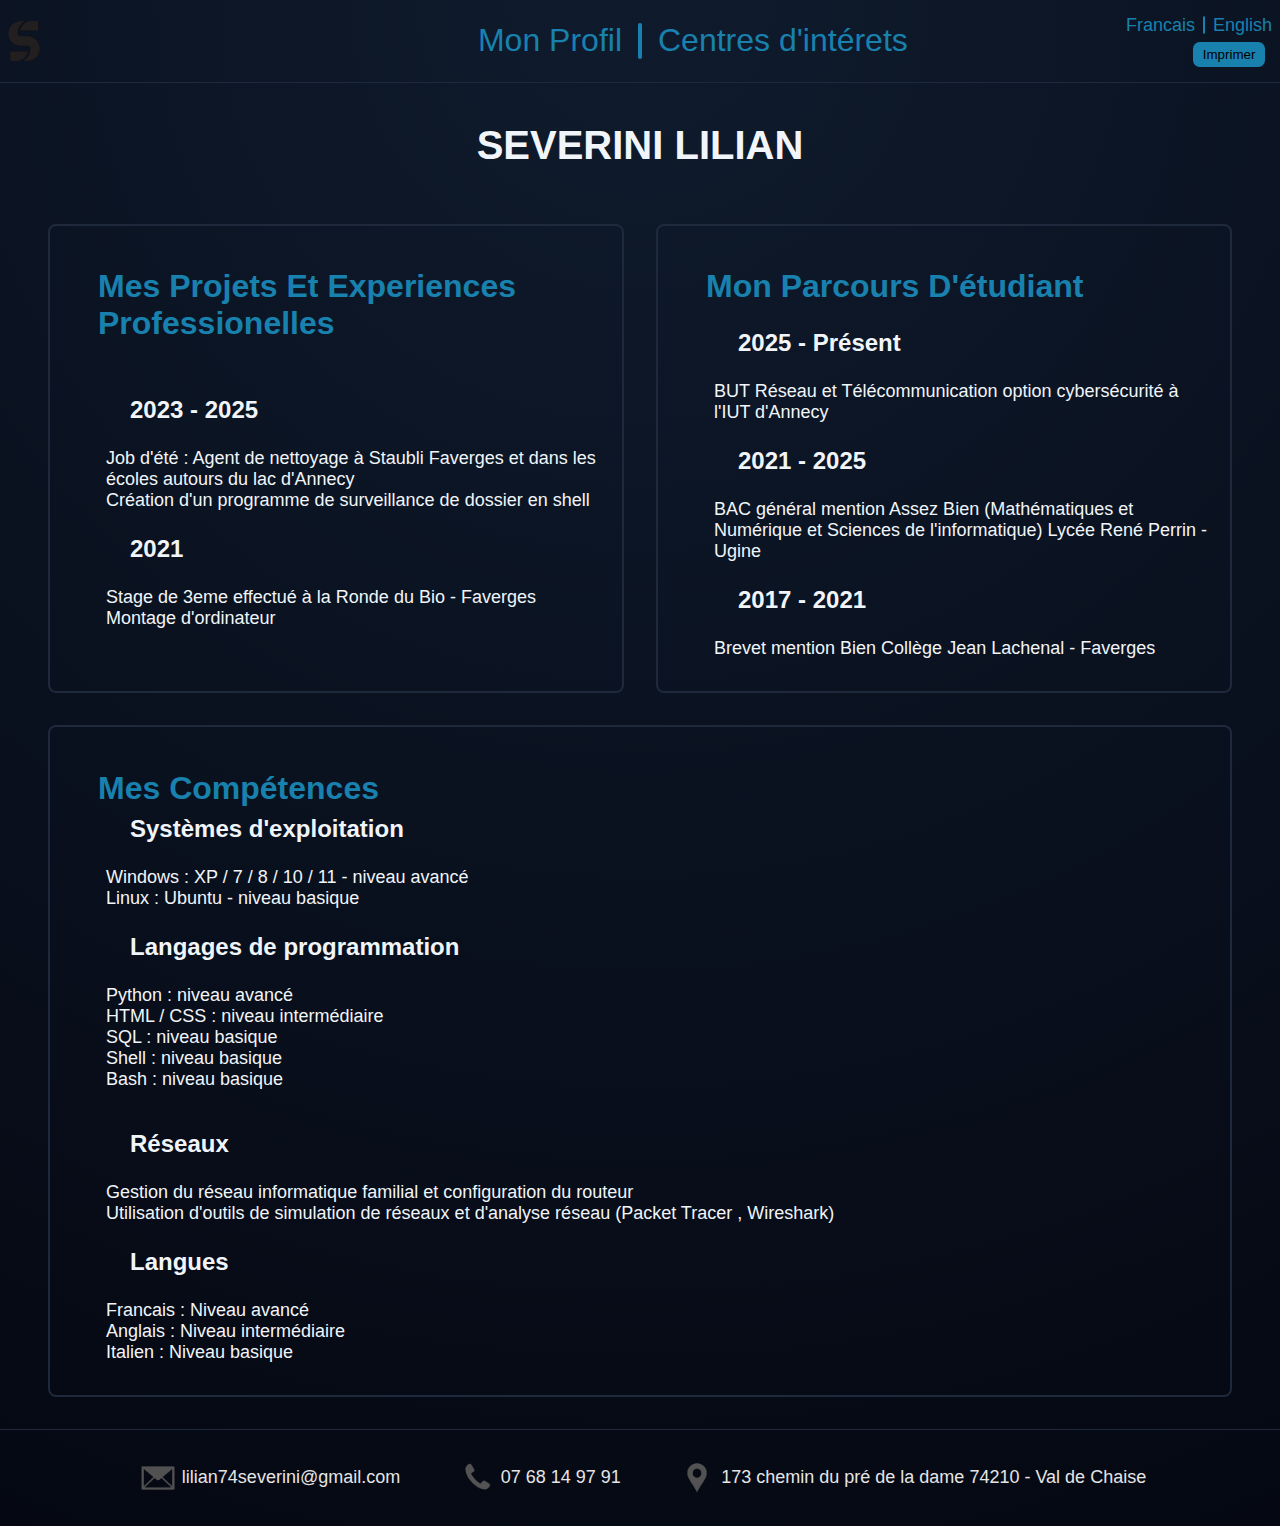
<file: index.html>
<!DOCTYPE html>
<html lang="fr">
    <head>
        <meta charset="UTF-8">
        <meta name="viewport" content="width=device-width,initial-scale=1">
        <meta name="author" content="Severini Lilian">
        <meta name="description" content="Mon profil professionel">
        <title>Severini Lilian</title>
        <link rel="stylesheet" href="./css/default.css">
        <link rel="stylesheet" href="./css/style.css">
        <link rel="stylesheet" href="./css/layout.css">
        <link rel="icon" type="image/x-icon" href="img/logos.png">
    </head>

    <body>
        <header id="tete">
            <div class="headleft">
                <img width="45" src="img/logos.png" alt="logo du site">
            </div>
            <div class="center-head">
                <a id="jsp" href="indexfr.html">Mon Profil</a>
                <div class="separator"></div>
                <a id="jsp2" href="activityfr.html">Centres d'intérets</a>
            </div>
            <div class="headright">
                <div class="headright-top">
                    <a href="indexfr.html">Francais</a>
                    <div class="lang-separator"></div>
                    <a href="indexen.html">English</a>
                </div>
                <button onclick="window.print()">Imprimer</button>
            </div>
        </header>

        <main>
            <h1>Severini Lilian</h1>
            <div class="contenu">
                <article>
                    <h2>Mes projets et experiences professionelles</h2>
                    <ul>
                        <li><h3>2023 - 2025</h3>
                            <p>Job d'été : Agent de nettoyage à Staubli Faverges et dans les écoles autours du lac d'Annecy</p>
                            <p>Création d'un programme de surveillance de dossier en shell</p></li>
                        <li><h3>2021</h3>
                            <p>Stage de 3eme effectué à la Ronde du Bio - Faverges</p>
                            <p>Montage d'ordinateur</p></li>
                    </ul>
                </article>
                <article>
                    <h2>Mon parcours d'étudiant</h2>
                    <ul>
                        <li><h3>2025 - Présent</h3>
                            <p>BUT Réseau et Télécommunication option cybersécurité à l'IUT d'Annecy</p></li>
                        <li><h3>2021 - 2025</h3>
                            <p>BAC général mention Assez Bien (Mathématiques et Numérique et Sciences de l'informatique) Lycée René Perrin - Ugine</p></li>
                        <li><h3>2017 - 2021</h3>
                            <p>Brevet mention Bien Collège Jean Lachenal - Faverges</p></li>
                    </ul>
                </article>
                <article>
                    <h2>Mes compétences</h2>
                    <div class="up">
                        <ul>
                            <li><h3>Systèmes d'exploitation</h3>
                            <p>Windows : XP / 7 / 8 / 10 / 11 - niveau avancé</p>
                            <p>Linux : Ubuntu - niveau basique</p></li>
                            <li><h3>Langages de programmation</h3>
                            <p>Python : niveau avancé</p>
                            <p>HTML / CSS : niveau intermédiaire</p>
                            <p>SQL : niveau basique</p>
                            <p>Shell : niveau basique</p>
                            <p>Bash : niveau basique</p></li>
                        </ul>
                    </div>
                    <div class="down">
                        <ul>
                            <li><h3>Réseaux</h3>
                                <p>Gestion du réseau informatique familial et configuration du routeur</p>
                                <p>Utilisation d'outils de simulation de réseaux et d'analyse réseau (Packet Tracer , Wireshark)</p></li>
                            <li><h3>Langues</h3>
                                <p>Francais : Niveau avancé</p>
                                <p>Anglais : Niveau intermédiaire</p>
                                <p>Italien : Niveau basique</p></li>
                        </ul>
                    </div>
                </article>
            </div>
        </main>
        <footer>
            <ul>
                <li><img src="img/email.png" alt="Image d'une lettre"> <p>lilian74severini@gmail.com</p></li>
                <li><img src="img/telephone.png" alt="Image d'un telephone"> <p>07 68 14 97 91</p></li>
                <li><img src="img/position.png" alt="Image d'une balise de position"><p>173 chemin du pré de la dame 74210 - Val de Chaise</p></li>
            </ul>
        </footer>
    </body>
</html>
</file>
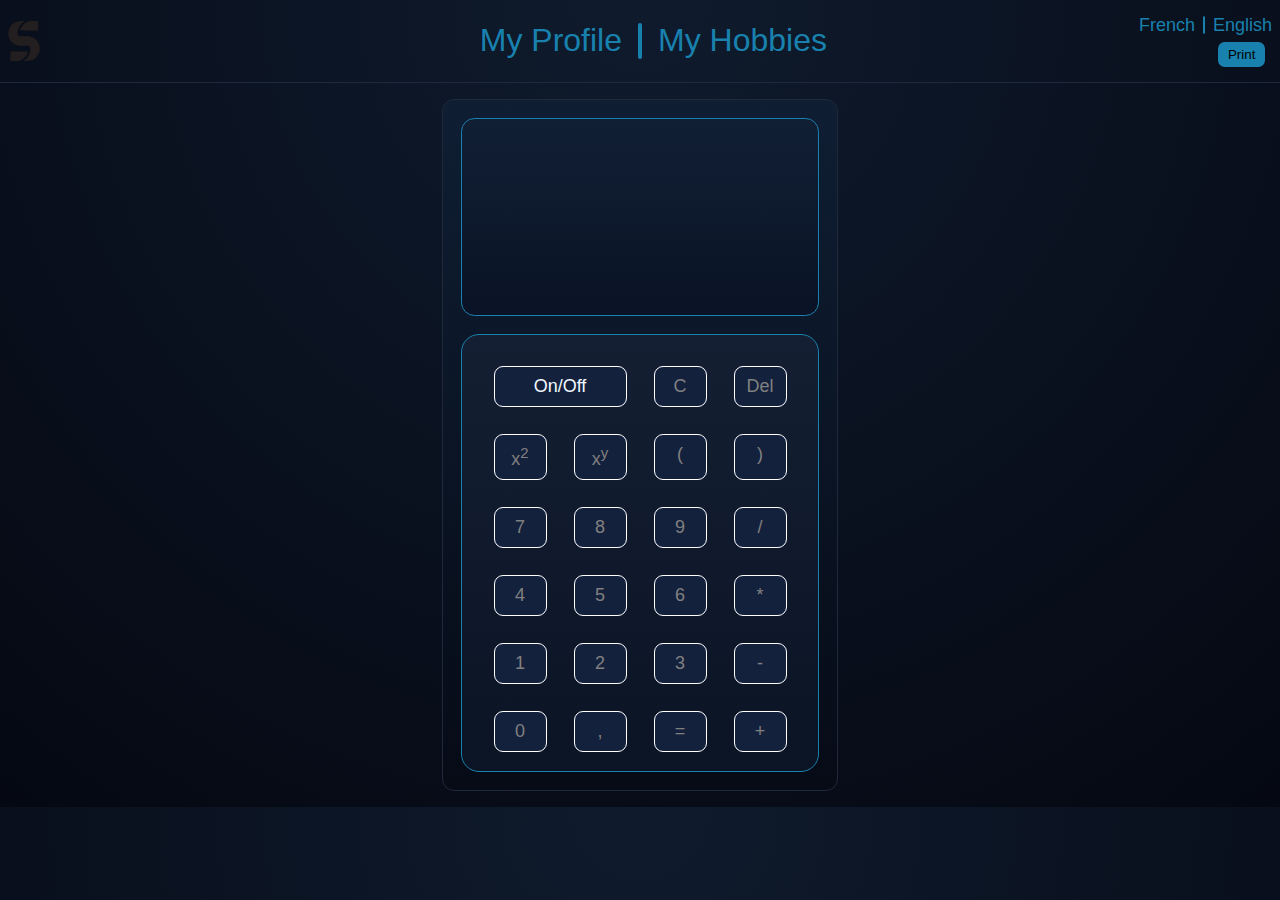
<file: activityen.html>
<!DOCTYPE html>
<html lang="en">
    <head>
        <meta charset="UTF-8">
        <meta name="viewport" content="width=device-width,initial-scale=1">
        <meta name="author" content="Severini Lilian">
        <meta name="description" content="My hobbies">
        <title>Severini Lilian</title>
        <link rel="stylesheet" href="./css/default.css">
        <link rel="stylesheet" href="./hobby-css/style.css">
        <link rel="stylesheet" href="./hobby-css/layout.css">
        <link rel="icon" type="image/x-icon" href="img/logos.png">
    </head>

    <header id="tete">
        <div class="headleft">
            <img width="45" src="img/logos.png" alt="site logo">
        </div>
        <div class="center-head">
            <a id="jsp" href="indexen.html">My Profile</a>
            <div class="separator"></div>
            <a id="jsp2" href="activityen.html">My Hobbies</a>
        </div>
        <div class="headright">
            <div class="headright-top">
                <a href="activityfr.html">French</a>
                <div class="lang-separator"></div>
                <a href="activityen.html">English</a>
            </div>
            <button onclick="window.print()">Print</button>
        </div>
    </header>

    <main>
        <div id="calculatrice">
            <div id="ecran">
                <div id="ecran-content-container"><span id="ecran-content"></span></div>
                <div id="resultat-container"><span id="resultat"></span></div>
            </div>
            <div id="touches">       
                <div id="on-off" onclick="OnOff()"><span>On/Off</span></div>
                <div class="disabled" id="clear" onclick="Clear()"><span>C</span></div>  
                <div class="disabled" id="delete" onclick="SupOnScreen()"><span>Del</span></div> 
                <div class="disabled" onclick="AddOnScreen('**2')"><span>x<sup>2</sup></span></div>
                <div class="disabled" onclick="AddOnScreen('**')"><span>x<sup>y</sup></span></div>
                <div class="disabled" onclick="AddOnScreen('&lpar;')"><span>&lpar;</span></div>
                <div class="disabled" onclick="AddOnScreen('&rpar;')"><span>&rpar;</span></div>
                <div class="disabled" onclick="AddOnScreen(7)"><span>7</span></div>
                <div class="disabled" onclick="AddOnScreen(8)"><span>8</span></div>
                <div class="disabled" onclick="AddOnScreen(9)"><span>9</span></div>
                <div class="disabled" onclick="AddOnScreen('/')"><span>/</span></div>
                <div class="disabled" onclick="AddOnScreen(4)"><span>4</span></div>
                <div class="disabled" onclick="AddOnScreen(5)"><span>5</span></div>
                <div class="disabled" onclick="AddOnScreen(6)"><span>6</span></div>
                <div class="disabled" onclick="AddOnScreen('*')"><span>*</span></div>
                <div class="disabled" onclick="AddOnScreen(1)"><span>1</span></div>
                <div class="disabled" onclick="AddOnScreen(2)"><span>2</span></div>
                <div class="disabled" onclick="AddOnScreen(3)"><span>3</span></div>
                <div class="disabled" onclick="AddOnScreen('-')"><span>-</span></div>
                <div class="disabled" onclick="AddOnScreen(0)"><span>0</span></div>
                <div class="disabled" onclick="AddOnScreen(',')"><span>,</span></div>
                <div class="disabled" onclick="Calculate()"><span>=</span></div>
                <div class="disabled" onclick="AddOnScreen('+')"><span>+</span></div>
            </div><script src="calculatrice.js"></script>
        </div>
    </main>
</html>
</file>
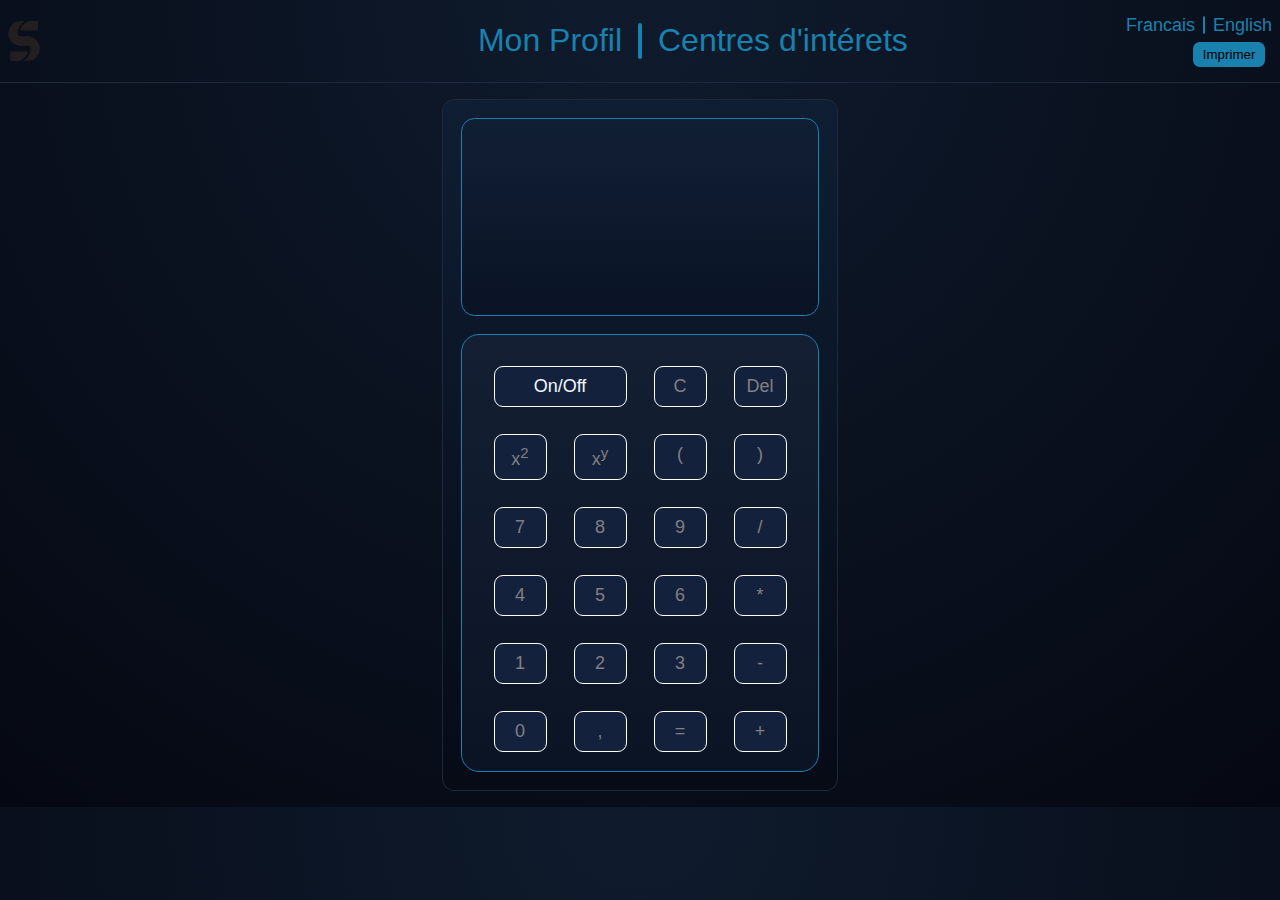
<file: activityfr.html>
<!DOCTYPE html>
<html lang="fr">
    <head>
        <meta charset="UTF-8">
        <meta name="viewport" content="width=device-width,initial-scale=1">
        <meta name="author" content="Severini Lilian">
        <meta name="description" content="Mes centres d'intéret">
        <title>Severini Lilian</title>
        <link rel="stylesheet" href="./css/default.css">
        <link rel="stylesheet" href="./hobby-css/style.css">
        <link rel="stylesheet" href="./hobby-css/layout.css">
        <link rel="icon" type="image/x-icon" href="img/logos.png">
    </head>

    <header id="tete">
        <div class="headleft">
            <img width="45" src="img/logos.png" alt="logo du site">
        </div>
        <div class="center-head">
            <a id="jsp" href="index.html">Mon Profil</a>
            <div class="separator"></div>
            <a id="jsp2" href="activityfr.html">Centres d'intérets</a>
        </div>
        <div class="headright">
            <div class="headright-top">
                <a href="activityfr.html">Francais</a>
                <div class="lang-separator"></div>
                <a href="activityen.html">English</a>
            </div>
            <button onclick="window.print()">Imprimer</button>
        </div>
    </header>

    <main>
        <div id="calculatrice">
            <div id="ecran">
                <div id="ecran-content-container"><span id="ecran-content"></span></div>
                <div id="resultat-container"><span id="resultat"></span></div>
            </div>
            <div id="touches">       
                <div id="on-off" onclick="OnOff()"><span>On/Off</span></div>
                <div class="disabled" id="clear" onclick="Clear()"><span>C</span></div>  
                <div class="disabled" id="delete" onclick="SupOnScreen()"><span>Del</span></div> 
                <div class="disabled" onclick="AddOnScreen('**2')"><span>x<sup>2</sup></span></div>
                <div class="disabled" onclick="AddOnScreen('**')"><span>x<sup>y</sup></span></div>
                <div class="disabled" onclick="AddOnScreen('&lpar;')"><span>&lpar;</span></div>
                <div class="disabled" onclick="AddOnScreen('&rpar;')"><span>&rpar;</span></div>
                <div class="disabled" onclick="AddOnScreen(7)"><span>7</span></div>
                <div class="disabled" onclick="AddOnScreen(8)"><span>8</span></div>
                <div class="disabled" onclick="AddOnScreen(9)"><span>9</span></div>
                <div class="disabled" onclick="AddOnScreen('/')"><span>/</span></div>
                <div class="disabled" onclick="AddOnScreen(4)"><span>4</span></div>
                <div class="disabled" onclick="AddOnScreen(5)"><span>5</span></div>
                <div class="disabled" onclick="AddOnScreen(6)"><span>6</span></div>
                <div class="disabled" onclick="AddOnScreen('*')"><span>*</span></div>
                <div class="disabled" onclick="AddOnScreen(1)"><span>1</span></div>
                <div class="disabled" onclick="AddOnScreen(2)"><span>2</span></div>
                <div class="disabled" onclick="AddOnScreen(3)"><span>3</span></div>
                <div class="disabled" onclick="AddOnScreen('-')"><span>-</span></div>
                <div class="disabled" onclick="AddOnScreen(0)"><span>0</span></div>
                <div class="disabled" onclick="AddOnScreen(',')"><span>,</span></div>
                <div class="disabled" onclick="Calculate()"><span>=</span></div>
                <div class="disabled" onclick="AddOnScreen('+')"><span>+</span></div>
            </div><script src="calculatrice.js"></script>
        </div>
    </main>
</html>
</file>
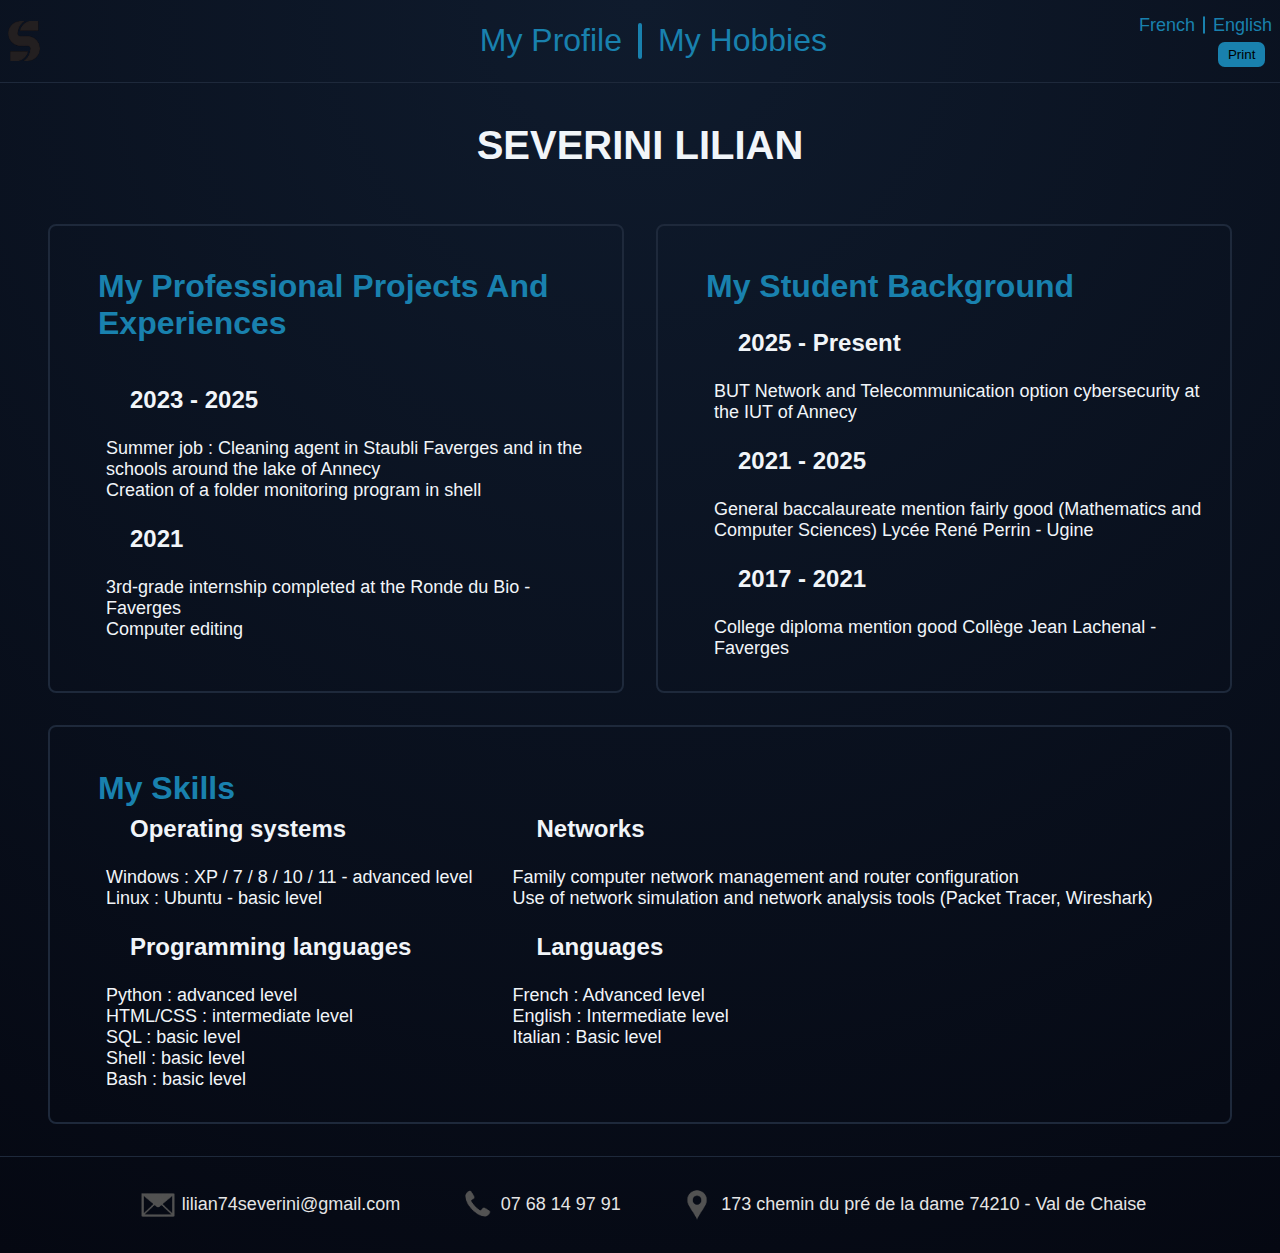
<file: indexen.html>
﻿<!DOCTYPE html>
<html lang="en">
    <head>
        <meta charset="utf-8">
        <meta name="viewport" content="width=device-width,initial-scale=1">
        <meta name="author" content="Severini Lilian">
        <meta name="description" content="My professional profile">
        <title>Severini Lilian</title>
        <link rel="stylesheet" href="./css/default.css">
        <link rel="stylesheet" href="./css/style.css">
        <link rel="stylesheet" href="./css/layout.css">
        <link rel="icon" type="image/x-icon" href="img/logos.png">
    </head>

    <body>
        <header id="tete">
            <div class="headleft">
                <img width="45" src="img/logos.png" alt="site logo">
            </div>
            <div class="center-head">
                <a id="jsp" href="indexen.html">My Profile</a>
                <div class="separator"></div>
                <a id="jsp2" href="activityen.html">My Hobbies</a>
            </div>
            <div class="headright">
                <div class="headright-top">
                    <a href="index.html">French</a>
                    <div class="lang-separator"></div>
                    <a href="indexen.html">English</a>
                </div>
                <button onclick="window.print()">Print</button>
            </div>
        </header>

        <main>
            <h1>Severini Lilian</h1>
            <div class="contenu">
                <article>
                    <h2>My professional projects and experiences</h2>
                    <ul>
                        <li><h3>2023 - 2025</h3>
                            <p>Summer job : Cleaning agent in Staubli Faverges and in the schools around the lake of Annecy</p>
                            <p>Creation of a folder monitoring program in shell</p></li>
                        <li><h3>2021</h3>
                            <p>3rd-grade internship completed at the Ronde du Bio - Faverges</p>
                            <p>Computer editing</p></li>
                    </ul>
                </article>
                <article>
                    <h2>My student background</h2>
                    <ul>
                        <li><h3>2025 - Present</h3>
                            <p>BUT Network and Telecommunication option cybersecurity at the IUT of Annecy</p></li>
                        <li><h3>2021 - 2025</h3>
                            <p>General baccalaureate mention fairly good (Mathematics and Computer Sciences) Lycée René Perrin - Ugine</p></li>
                        <li><h3>2017 - 2021</h3>
                            <p>College diploma mention good Collège Jean Lachenal - Faverges</p></li>
                    </ul>
                </article>
                <article>
                    <h2>My skills</h2>
                    <div class="up">
                        <ul>
                            <li><h3>Operating systems</h3>
                            <p>Windows : XP / 7 / 8 / 10 / 11 - advanced level</p>
                            <p>Linux : Ubuntu - basic level</p></li>
                            <li><h3>Programming languages</h3>
                            <p>Python : advanced level</p>
                            <p>HTML/CSS : intermediate level</p>
                            <p>SQL : basic level</p>
                            <p>Shell : basic level</p>
                            <p>Bash : basic level</p></li>
                        </ul>
                    </div>
                    <div class="down">
                        <ul>
                            <li><h3>Networks</h3>
                                <p>Family computer network management and router configuration</p>
                                <p>Use of network simulation and network analysis tools (Packet Tracer, Wireshark)</p></li>
                            <li><h3>Languages</h3>
                                <p>French : Advanced level</p>
                                <p>English : Intermediate level</p>
                                <p>Italian : Basic level</p></li>
                        </ul>
                    </div>
                </article>
            </div>
        </main>
        <footer>
            <ul>
                <li><img src="img/email.png" alt="Image of a letter"> <p>lilian74severini@gmail.com</p></li>
                <li><img src="img/telephone.png" alt="Image of a phone"> <p>07 68 14 97 91</p></li>
                <li><img src="img/position.png" alt="Image of a position marker"><p>173 chemin du pré de la dame 74210 - Val de Chaise</p></li>
            </ul>
        </footer>
    </body>
</html>
</file>
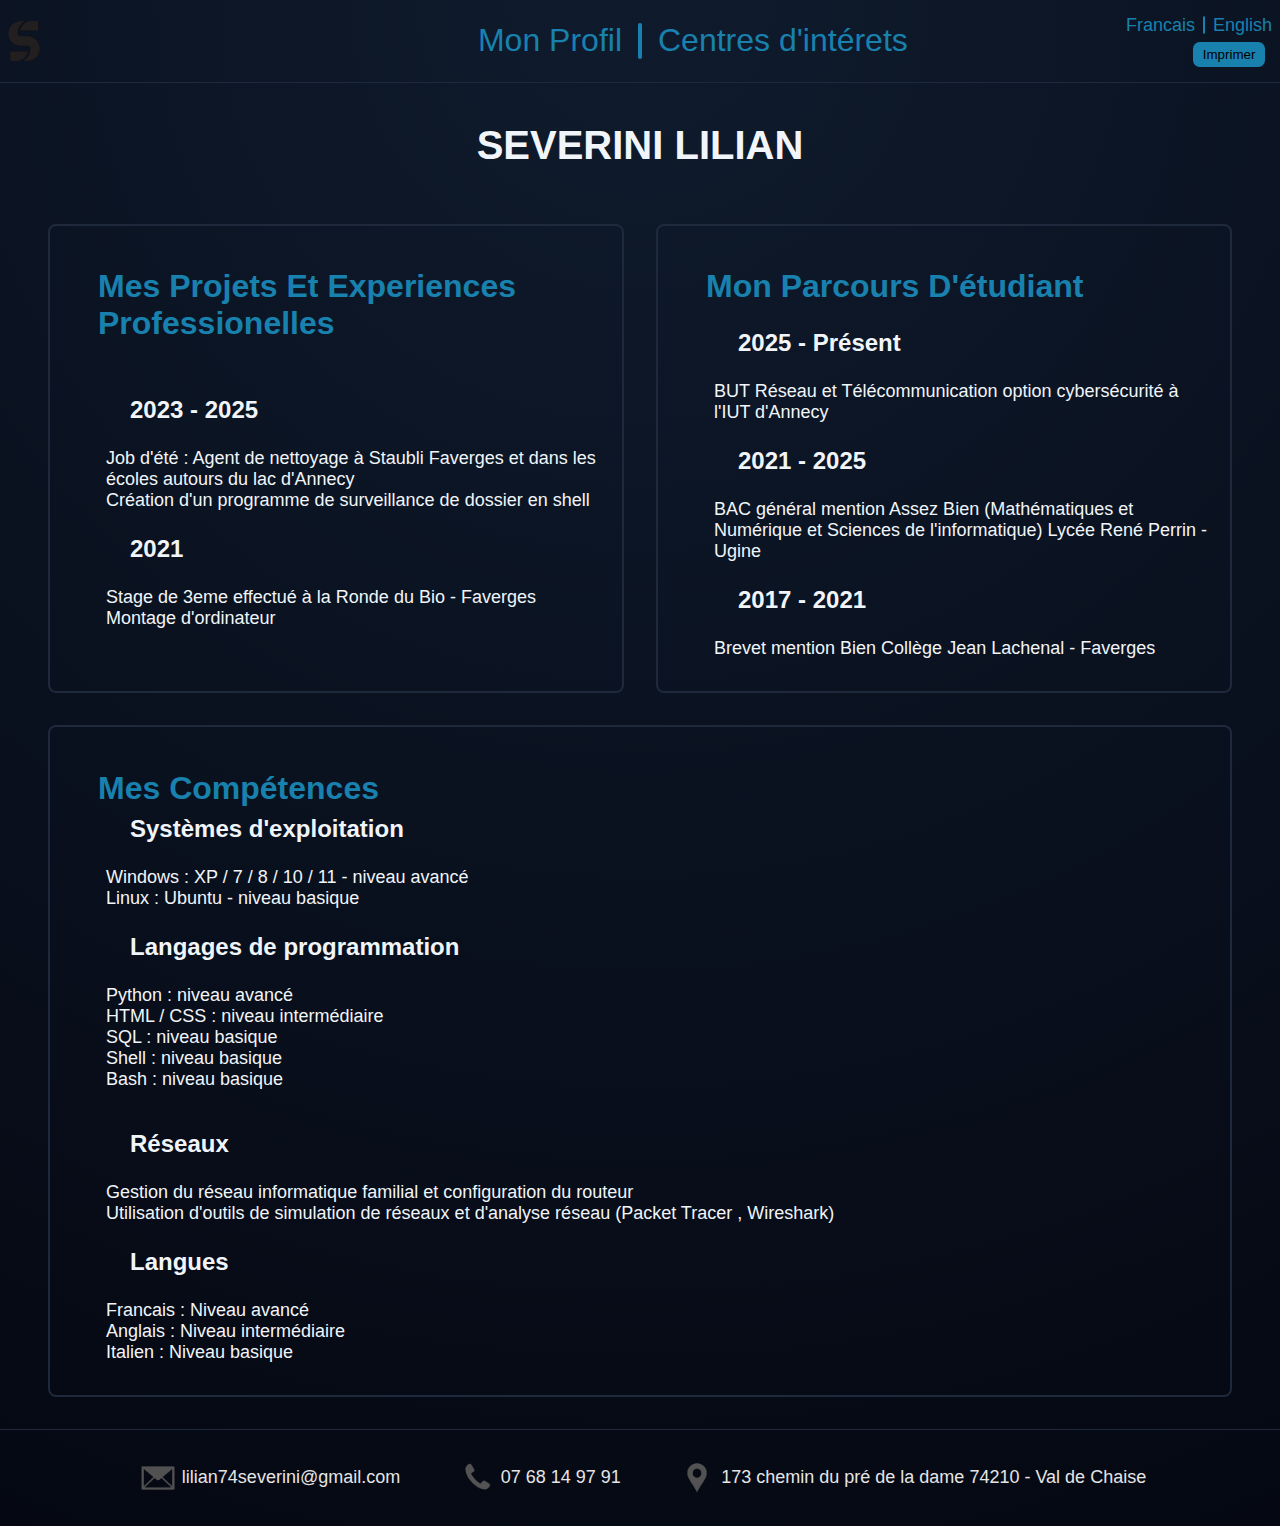
<file: indexfr.html>
<!DOCTYPE html>
<html lang="fr">
    <head>
        <meta charset="UTF-8">
        <meta name="viewport" content="width=device-width,initial-scale=1">
        <meta name="author" content="Severini Lilian">
        <meta name="description" content="Mon profil professionel">
        <title>Severini Lilian</title>
        <link rel="stylesheet" href="./css/default.css">
        <link rel="stylesheet" href="./css/style.css">
        <link rel="stylesheet" href="./css/layout.css">
        <link rel="icon" type="image/x-icon" href="img/logos.png">
    </head>

    <body>
        <header id="tete">
            <div class="headleft">
                <img width="45" src="img/logos.png" alt="logo du site">
            </div>
            <div class="center-head">
                <a id="jsp" href="indexfr.html">Mon Profil</a>
                <div class="separator"></div>
                <a id="jsp2" href="activityfr.html">Centres d'intérets</a>
            </div>
            <div class="headright">
                <div class="headright-top">
                    <a href="indexfr.html">Francais</a>
                    <div class="lang-separator"></div>
                    <a href="indexen.html">English</a>
                </div>
                <button onclick="window.print()">Imprimer</button>
            </div>
        </header>

        <main>
            <h1>Severini Lilian</h1>
            <div class="contenu">
                <article>
                    <h2>Mes projets et experiences professionelles</h2>
                    <ul>
                        <li><h3>2023 - 2025</h3>
                            <p>Job d'été : Agent de nettoyage à Staubli Faverges et dans les écoles autours du lac d'Annecy</p>
                            <p>Création d'un programme de surveillance de dossier en shell</p></li>
                        <li><h3>2021</h3>
                            <p>Stage de 3eme effectué à la Ronde du Bio - Faverges</p>
                            <p>Montage d'ordinateur</p></li>
                    </ul>
                </article>
                <article>
                    <h2>Mon parcours d'étudiant</h2>
                    <ul>
                        <li><h3>2025 - Présent</h3>
                            <p>BUT Réseau et Télécommunication option cybersécurité à l'IUT d'Annecy</p></li>
                        <li><h3>2021 - 2025</h3>
                            <p>BAC général mention Assez Bien (Mathématiques et Numérique et Sciences de l'informatique) Lycée René Perrin - Ugine</p></li>
                        <li><h3>2017 - 2021</h3>
                            <p>Brevet mention Bien Collège Jean Lachenal - Faverges</p></li>
                    </ul>
                </article>
                <article>
                    <h2>Mes compétences</h2>
                    <div class="up">
                        <ul>
                            <li><h3>Systèmes d'exploitation</h3>
                            <p>Windows : XP / 7 / 8 / 10 / 11 - niveau avancé</p>
                            <p>Linux : Ubuntu - niveau basique</p></li>
                            <li><h3>Langages de programmation</h3>
                            <p>Python : niveau avancé</p>
                            <p>HTML / CSS : niveau intermédiaire</p>
                            <p>SQL : niveau basique</p>
                            <p>Shell : niveau basique</p>
                            <p>Bash : niveau basique</p></li>
                        </ul>
                    </div>
                    <div class="down">
                        <ul>
                            <li><h3>Réseaux</h3>
                                <p>Gestion du réseau informatique familial et configuration du routeur</p>
                                <p>Utilisation d'outils de simulation de réseaux et d'analyse réseau (Packet Tracer , Wireshark)</p></li>
                            <li><h3>Langues</h3>
                                <p>Francais : Niveau avancé</p>
                                <p>Anglais : Niveau intermédiaire</p>
                                <p>Italien : Niveau basique</p></li>
                        </ul>
                    </div>
                </article>
            </div>
        </main>
        <footer>
            <ul>
                <li><img src="img/email.png" alt="Image d'une lettre"> <p>lilian74severini@gmail.com</p></li>
                <li><img src="img/telephone.png" alt="Image d'un telephone"> <p>07 68 14 97 91</p></li>
                <li><img src="img/position.png" alt="Image d'une balise de position"><p>173 chemin du pré de la dame 74210 - Val de Chaise</p></li>
            </ul>
        </footer>
    </body>
</html>
</file>
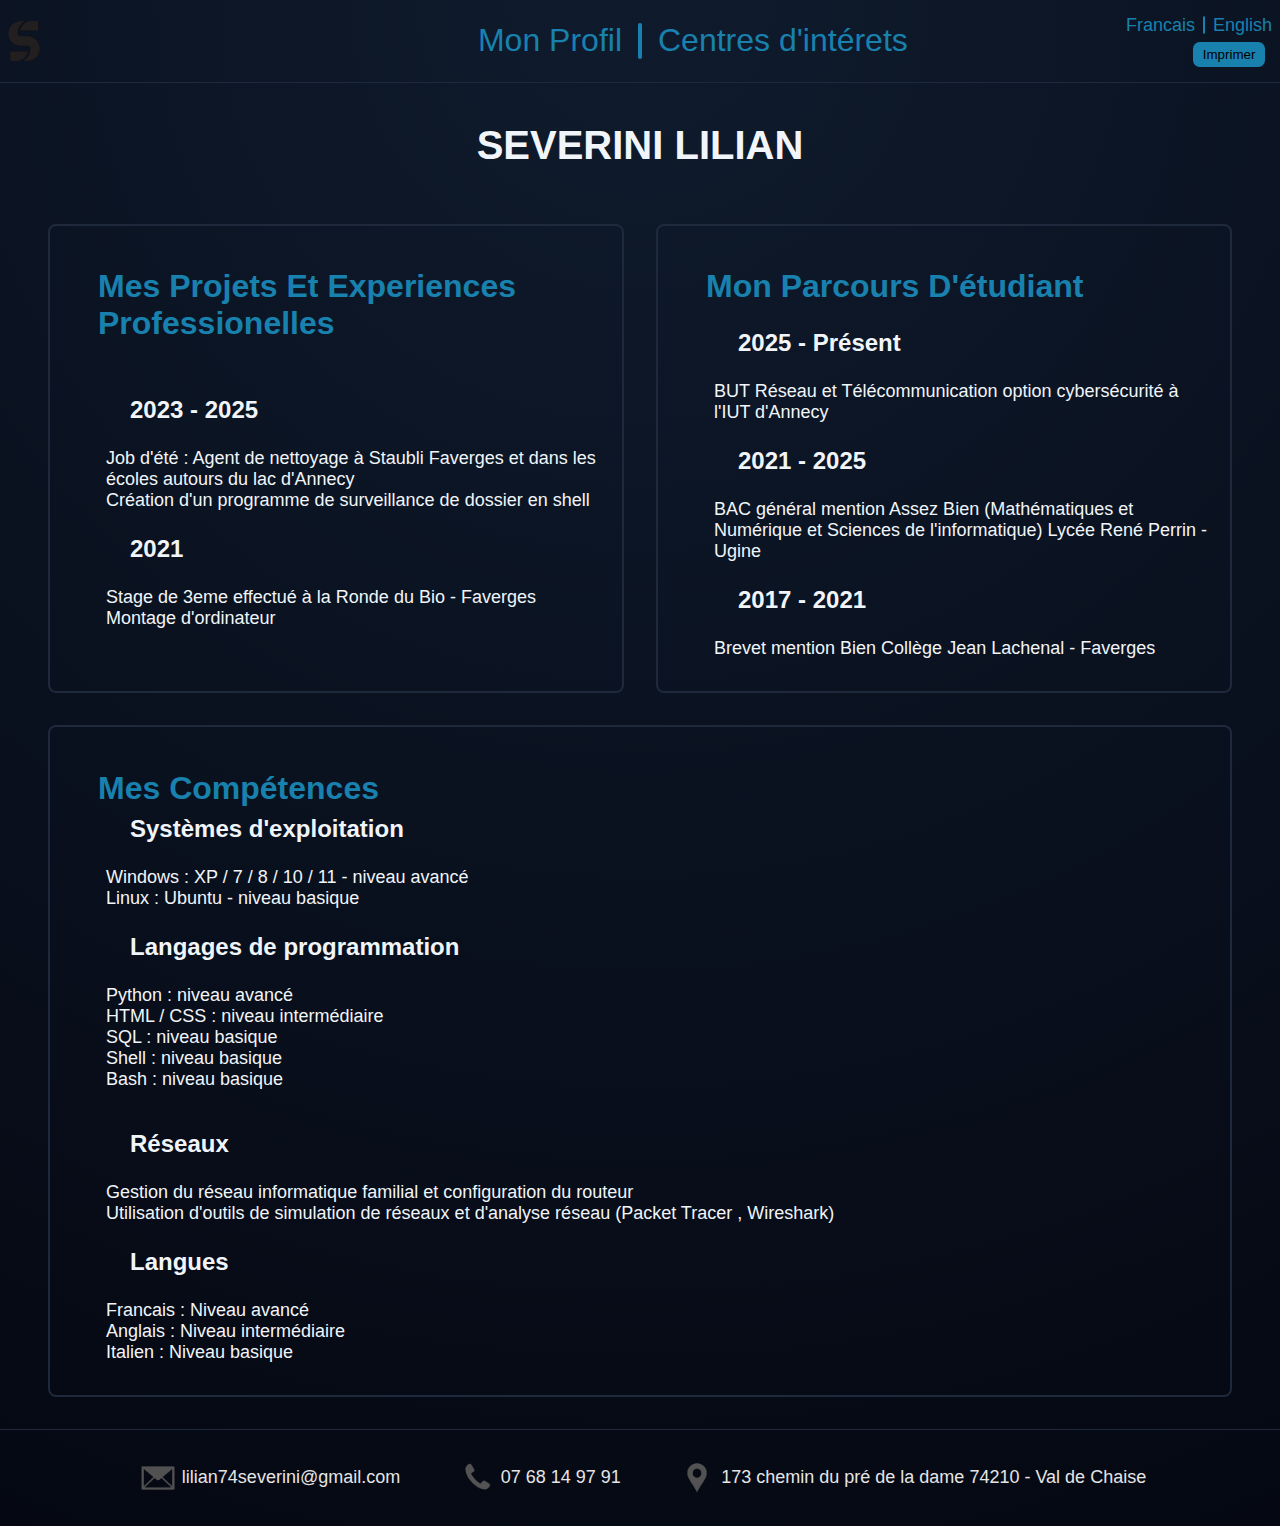
<file: README.html>
<!DOCTYPE html>
<html lang="fr">
    <head>
        <meta charset="UTF-8">
        <meta name="viewport" content="width=device-width,initial-scale=1">
        <meta name="author" content="Severini Lilian">
        <meta name="description" content="Mon profil professionel">
        <title>Severini Lilian</title>
        <link rel="stylesheet" href="./css/default.css">
        <link rel="stylesheet" href="./css/style.css">
        <link rel="stylesheet" href="./css/layout.css">
        <link rel="icon" type="image/x-icon" href="img/logos.png">
    </head>

    <body>
        <header id="tete">
            <div class="headleft">
                <img width="45" src="img/logos.png" alt="logo du site">
            </div>
            <div class="center-head">
                <a id="jsp" href="indexfr.html">Mon Profil</a>
                <div class="separator"></div>
                <a id="jsp2" href="activityfr.html">Centres d'intérets</a>
            </div>
            <div class="headright">
                <div class="headright-top">
                    <a href="indexfr.html">Francais</a>
                    <div class="lang-separator"></div>
                    <a href="indexen.html">English</a>
                </div>
                <button onclick="window.print()">Imprimer</button>
            </div>
        </header>

        <main>
            <h1>Severini Lilian</h1>
            <div class="contenu">
                <article>
                    <h2>Mes projets et experiences professionelles</h2>
                    <ul>
                        <li><h3>2023 - 2025</h3>
                            <p>Job d'été : Agent de nettoyage à Staubli Faverges et dans les écoles autours du lac d'Annecy</p>
                            <p>Création d'un programme de surveillance de dossier en shell</p></li>
                        <li><h3>2021</h3>
                            <p>Stage de 3eme effectué à la Ronde du Bio - Faverges</p>
                            <p>Montage d'ordinateur</p></li>
                    </ul>
                </article>
                <article>
                    <h2>Mon parcours d'étudiant</h2>
                    <ul>
                        <li><h3>2025 - Présent</h3>
                            <p>BUT Réseau et Télécommunication option cybersécurité à l'IUT d'Annecy</p></li>
                        <li><h3>2021 - 2025</h3>
                            <p>BAC général mention Assez Bien (Mathématiques et Numérique et Sciences de l'informatique) Lycée René Perrin - Ugine</p></li>
                        <li><h3>2017 - 2021</h3>
                            <p>Brevet mention Bien Collège Jean Lachenal - Faverges</p></li>
                    </ul>
                </article>
                <article>
                    <h2>Mes compétences</h2>
                    <div class="up">
                        <ul>
                            <li><h3>Systèmes d'exploitation</h3>
                            <p>Windows : XP / 7 / 8 / 10 / 11 - niveau avancé</p>
                            <p>Linux : Ubuntu - niveau basique</p></li>
                            <li><h3>Langages de programmation</h3>
                            <p>Python : niveau avancé</p>
                            <p>HTML / CSS : niveau intermédiaire</p>
                            <p>SQL : niveau basique</p>
                            <p>Shell : niveau basique</p>
                            <p>Bash : niveau basique</p></li>
                        </ul>
                    </div>
                    <div class="down">
                        <ul>
                            <li><h3>Réseaux</h3>
                                <p>Gestion du réseau informatique familial et configuration du routeur</p>
                                <p>Utilisation d'outils de simulation de réseaux et d'analyse réseau (Packet Tracer , Wireshark)</p></li>
                            <li><h3>Langues</h3>
                                <p>Francais : Niveau avancé</p>
                                <p>Anglais : Niveau intermédiaire</p>
                                <p>Italien : Niveau basique</p></li>
                        </ul>
                    </div>
                </article>
            </div>
        </main>
        <footer>
            <ul>
                <li><img src="img/email.png" alt="Image d'une lettre"> <p>lilian74severini@gmail.com</p></li>
                <li><img src="img/telephone.png" alt="Image d'un telephone"> <p>07 68 14 97 91</p></li>
                <li><img src="img/position.png" alt="Image d'une balise de position"><p>173 chemin du pré de la dame 74210 - Val de Chaise</p></li>
            </ul>
        </footer>
    </body>
</html>
</file>
<file: css/default.css>
@charset "UTF-8";

body{
  font-family: sans-serif;
  background: radial-gradient(circle at top, #0f1b2d, #050812);
  margin: 0;
  padding: 0;
  width: 100%;
  height: 100%;
}

p, h3, h2, h1, ul{
  color: #e5e5e5;
}

p{
  font-size: large;
  margin: 0;
}

h1{
  font-size: 2.5em;
  margin: 1em;
  text-transform: uppercase;
}

h2{
  width: 100%;
  font-size: 2em;
  text-transform: capitalize;
  margin-left: 1em;
  margin-bottom: -0.5em;
}

h3{
  font-size: 1.5em;
  margin: 1em;
}

.center-head, .headright{
  margin: 0.5em;  
}

main p, h1, h2, h3{
  color: #f1f5f9;
}

button{
  margin: 0.5em;
}

article ul{
    list-style-type: none;
}
</file>
<file: css/style.css>
@charset "UTF-8";

@media print {
    @page {
        margin:0;
    }
    #tete{
        display: none !important; 
    }

    footer{
        border-top: none !important;
    }

    footer ul li img{
        max-width: 2em;
    }

    main .contenu article h2{
        font-size: 1.5em;
    }
    main .contenu article h3,p{
        font-size: larger;
    }


    main .contenu{
        margin: 0 ;
    }
    main article{
        margin: 0.5em;
        padding: 0.5em;
    }
   
    main article:last-child{
        margin: 0.5em ;
        padding: 0.5em;
    }
    main article ul{
        padding-left: 2em;
    }
    main article ul h3{
        margin: 0.5em;
    }
    .contenu :last-child{
        grid-column-start: 1;
        grid-column-end: 3;
        grid-row-start: 2;
        grid-row-end: 3;
    }
    .contenu:last-child ul:last-child{
        max-width: 20.5em;
        padding-left: 0.5em ;
    }
    footer ul li{
        display: flex;
        justify-content: center;
        margin: 0.25em;
    }
}

#tete{
    border-bottom: 1px solid #1e293b;
}

#tete a{
    color: #1981ae;
    text-decoration: none;
}

#tete a:hover{
    color: #14213d;
    transition: 0.5s;
}

.center-head{
    margin: 0;
}

.center-head a{
    font-size: 2em;
    margin: 0 0.5em;
}

.separator{
    margin: auto;
    height: 2em;
    border: 2px solid #1981ae;
    border-radius: 2em;
}

.headright{
    margin: 0.5em;
}

.headright a{
    font-size: large;
}

.lang-separator{
    margin: 0.5em;
    height: 1em;
    border: 1px solid #1981ae;
    border-radius: 2em;
}

#tete button{
    margin-top: auto;
    background-color: #1981ae;
    border: 4px solid #1981ae;
    border-radius: 0.5em;
}

#tete button:hover{
    cursor: pointer;
    color: #e5e5e5;
    background-color: #14213d;
    border-color: #14213d;
    box-shadow: 0px 0px 5px 5px rgba(20,33,61,0.4);
    transition: 1s;
}

h2{
    color: #1981ae;
}

.contenu{
    margin: 0 2em 1em;
}

article{
    border: solid 2px #1e293b;
    border-radius: 0.5em;
    margin: 1em;
    padding: 1em; 
}

footer{
    border-top: 1px solid #1e293b;
}

footer ul{
    margin: 0.5em;
    padding: 0;
}

/* ********************************************* */

@media screen and (width > 1000px){
    .contenu :last-child{
    grid-column-start: 1;
    grid-column-end: 3;
    grid-row-start: 2;
    grid-row-end: 3;
    }   
}

@media  screen and (width <= 1100px){
    footer ul li img{
        max-width: 2em;
    }
    footer li p{
        font-size: 1em;
    }
}
@media screen and (width <= 1000px){
    main .contenu{
        grid-template-rows: repeat(3, auto);
        grid-template-columns: 1fr;
    }
    main h1{
        margin: 0.5em;
    }
    .center-head a{
        font-size: 1.5em;
    }
    .separator{
        height: 1.5em;
    }
    .headright a{
        font-size: 1em;
    }
    .lang-separator{
        height: 0.75em;
    }
    #tete button{
        border: 2px solid #1981ae;
    }
    footer ul li{
        display: flex;
        justify-content: center;
        margin: 0.5em 0;
    }
    footer ul li img{
        max-width: 2em;
    }
    footer li p{
        font-size: 1em;
    }
}

@media screen and (width <= 750px){
    main h1{
        font-size: 2em;
    }
    main .contenu article h2{
        font-size: 1.5em;
    }
    main .contenu article h3,p{
        font-size: 1em;
    }
}

@media screen and (width <= 500px){
    .center-head a{
        font-size: 1.25em;
    }
    .separator{
        height: 1.25em;
    }
    .headright a{
        font-size: 0.75em;
    }
    main h1{
        font-size: 1.5em;
    }
    main .contenu{
        margin: 0 1.5em 1em;
    }
    main article{
        margin: 0.5em 0;
        padding: 0;
    }
    main article ul{
        padding-left: 2em;
    }
    main article ul h3{
        margin: 0.5em;
    }
}
</file>
<file: css/layout.css>
@charset "UTF-8";

#tete{
    display: grid;
    grid-template-columns: 1fr 2fr 1fr;
}

#tete .headleft{
    display: flex;
    align-items: center;
    margin-left: 0.5em;
}

.headleft img{
    width: 2em;
}

.center-head{
    display: grid;
    grid-template-columns: 1fr auto 1fr;
    align-items: center;
}

#jsp{
    display: flex;
    justify-content: flex-end;
}

.headright{
    display: flex;
    flex-flow: column;
    align-items: self-end;
}

.headright-top{
    display: inline-flex;
    align-items: center;  
}

/* ****************************************  */

main{
    display: flex;
    flex-wrap: wrap;
}

main h1{
    display: flex;
    justify-content: center;
    width: 100%;
}

.contenu{
    display: grid;
    grid-template-columns: repeat(2, 1fr);
}

article{
    display: flex;
    flex-wrap: wrap;
}

/* ****************************************  */ 

footer{
    display: flex;
    justify-content: space-around;
}

footer li{
    display: inline-flex;
    margin: 1em 1.5em;
}

footer li img{
    display: inline-flex;
    max-width: 3em;
}

footer li p{
    display: inline-flex;
    align-items: center;
}
</file>
<file: hobby-css/style.css>
@charset "UTF-8";

#tete{
    border-bottom: 1px solid #1e293b;
}

#tete a{
    color: #1981ae;
    text-decoration: none;
}

#tete a:hover{
    color: #14213d;
    transition: 0.5s;
}

.center-head{
    margin: 0;
}

.center-head a{
    font-size: 2em;
    margin: 0 0.5em;
}

.separator{
    margin: auto;
    height: 2em;
    border: 2px solid #1981ae;
    border-radius: 2em;
}

.headright{
    margin: 0.5em;
}

.headright a{
    font-size: large;
}

.lang-separator{
    margin: 0.5em;
    height: 1em;
    border: 1px solid #1981ae;
    border-radius: 2em;
}

#tete button{
    margin-top: auto;
    background-color: #1981ae;
    border: 4px solid #1981ae;
    border-radius: 0.5em;
}

#tete button:hover{
    cursor: pointer;
    color: #e5e5e5;
    background-color: #14213d;
    border-color: #14213d;
    box-shadow: 0px 0px 5px 5px rgba(20,33,61,0.4);
    transition: 1s;
}

/* ****************************************  */

#calculatrice{
    margin: 1rem;
    padding: 1em;
    border: solid 1px #1e293b;
    border-radius: 0.75rem;
    color: aliceblue;
    background: linear-gradient(180deg, #0f1e33, #060b16);
}

#ecran{
    padding: 1em;
    margin-bottom: 1em;
    width: 20rem;
    height: 10rem;
    border: solid 1px #1981ae;
    border-radius: 0.75em;
    text-align: center;
    overflow-x: auto;
    background: linear-gradient(180deg, #111f35, #0a1325);
}

#touches{
    background: linear-gradient(180deg, #141f33, #0b1424);
    padding: 1em;
    width: 20rem;
    height: 25rem;
    border: solid 1px #1981ae;
    border-radius: 1em;
    text-align: center;
}

#touches > div{
    cursor: pointer;
    padding: 0.5em;
    border: 1px solid white;
    border-radius: 0.5em;
    margin: 0.75em;
    transition: 0.5s;
    background: #14213d;
}

#touches > div:hover{
    transform: scale(1.05)
}

#on-off{
    border-right: solid 1px white;
}

.disabled{
    cursor: no-drop !important;
    color: grey;
    transform: none !important;
}

body{
    background: radial-gradient(circle at top, #0f1b2d, #050812);
}
</file>
<file: hobby-css/layout.css>
@charset "UTF-8";

#tete{
    display: grid;
    grid-template-columns: 1fr 2fr 1fr;
}

#tete .headleft{
    display: flex;
    align-items: center;
    margin-left: 0.5em;
}

.headleft img{
    width: 2em;
}

.center-head{
    display: grid;
    grid-template-columns: 1fr auto 1fr;
    align-items: center;
}

#jsp{
    display: flex;
    justify-content: flex-end;
}

.headright{
    display: flex;
    flex-flow: column;
    align-items: self-end;
}

.headright-top{
    display: inline-flex;
    align-items: center;  
}

/* ****************************************  */

main{
    display: flex;
    justify-content: center;
    align-items: center;
    font-size: large;
}

#ecran{
    display: grid;
    grid-template-rows: 1fr 1fr;
}

#touches{
    display: grid;
    grid-template-columns: repeat(4,1fr);
}

#on-off{
    grid-column: 1/3;
    grid-row: 1;
}

#resultat-container{
    position: relative;
    bottom: 0;
    display: flex;
    justify-content: flex-end;
}

#resultat-container span{
    position: absolute;
    bottom: 0;
    right: 0;
}
</file>
